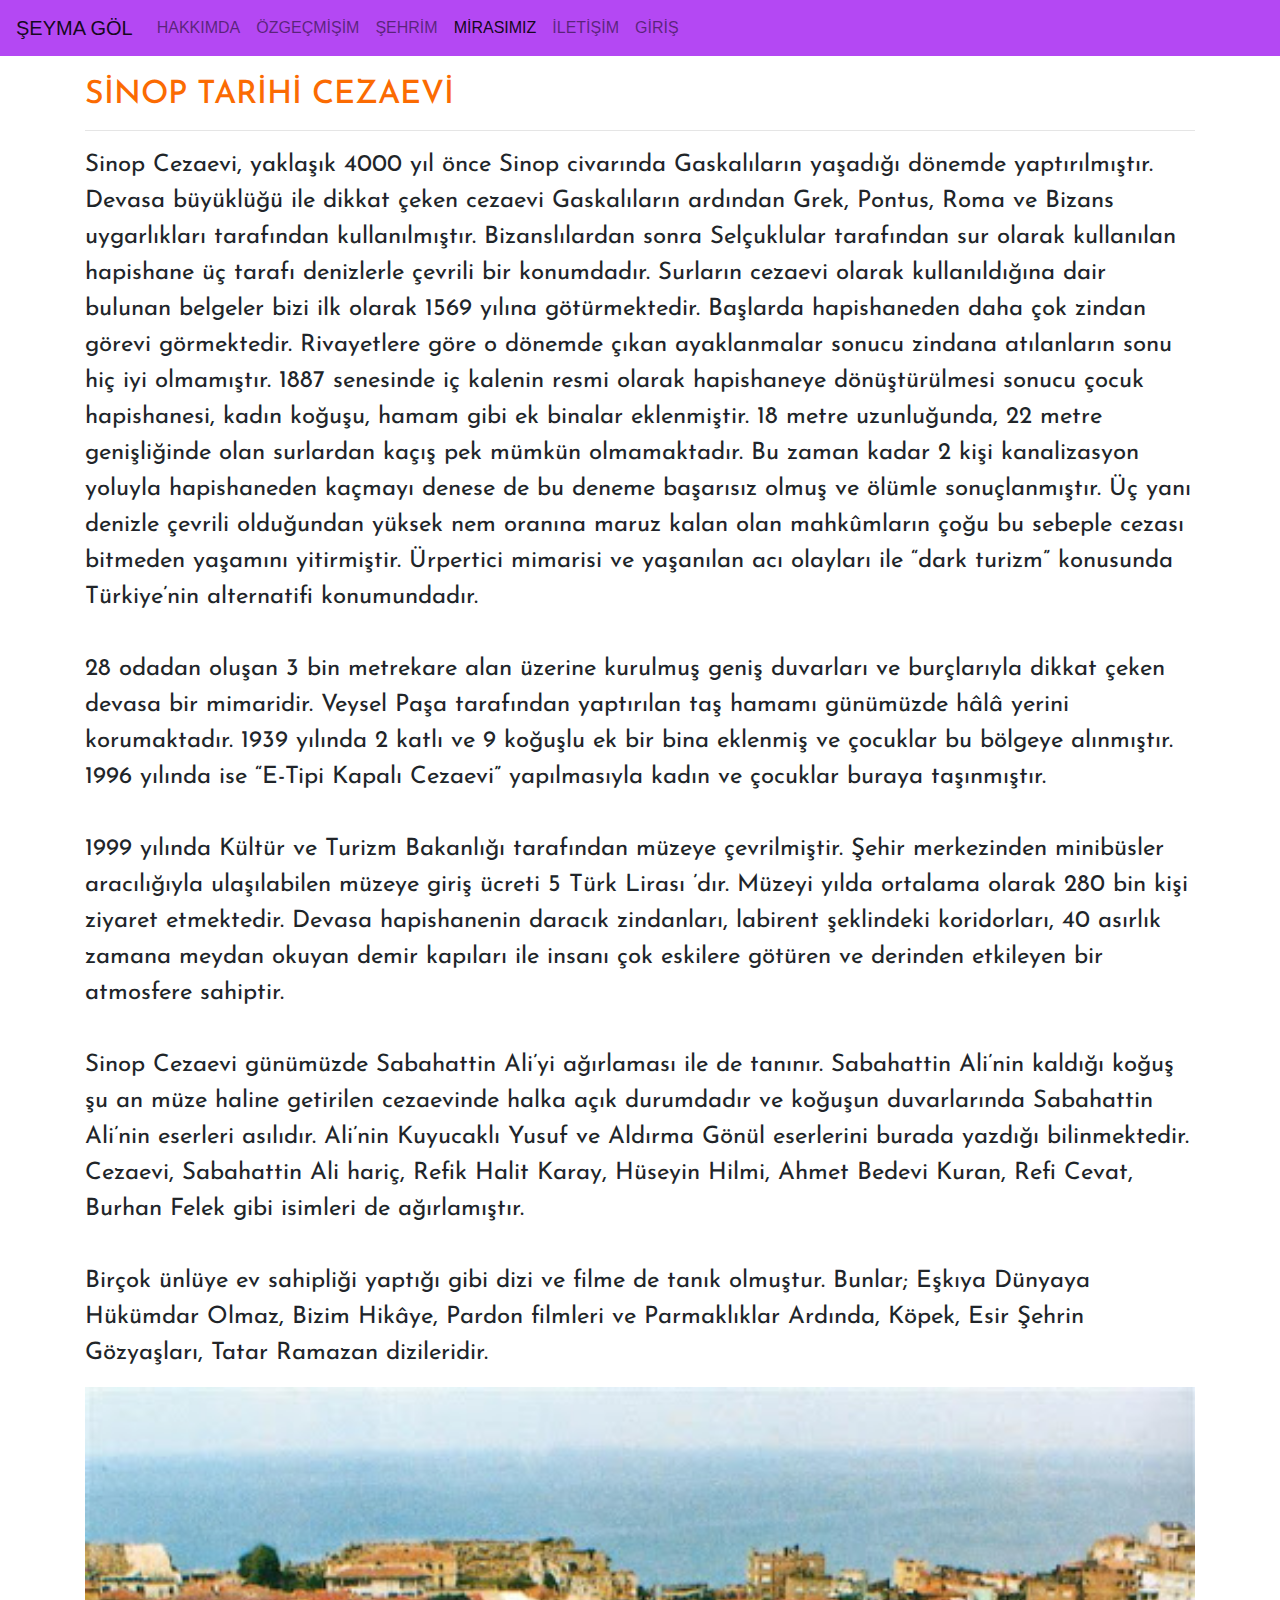
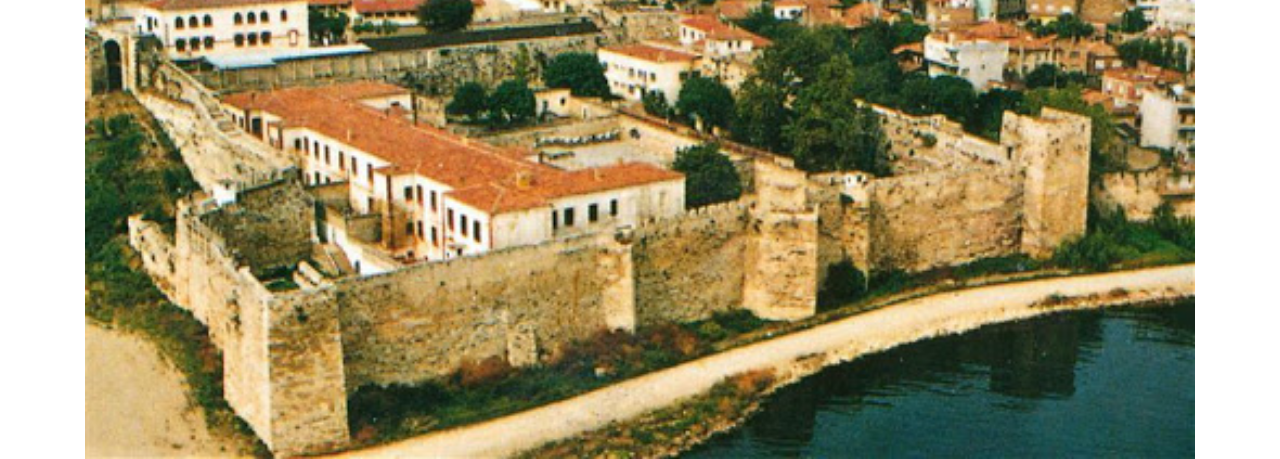
<file: new_project/src/legacy.html>
<!DOCTYPE html>
<html>
    <head>
      
        <link href="../public/css/legacyStyle.css" type="text/css" rel="stylesheet"/>
        <script src="../public/js/iletisim.js"> </script>
        <link rel="stylesheet" href="https://stackpath.bootstrapcdn.com/bootstrap/4.3.1/css/bootstrap.min.css" integrity="sha384-ggOyR0iXCbMQv3Xipma34MD+dH/1fQ784/j6cY/iJTQUOhcWr7x9JvoRxT2MZw1T" crossorigin="anonymous">
        <script src="https://ajax.googleapis.com/ajax/libs/jquery/3.4.0/jquery.min.js"></script>
        <script src="https://maxcdn.bootstrapcdn.com/bootstrap/3.4.0/js/bootstrap.min.js"></script>
        <script src="https://code.jquery.com/jquery-3.3.1.slim.min.js" integrity="sha384-q8i/X+965DzO0rT7abK41JStQIAqVgRVzpbzo5smXKp4YfRvH+8abtTE1Pi6jizo" crossorigin="anonymous"></script>
        <script src="https://cdnjs.cloudflare.com/ajax/libs/popper.js/1.14.7/umd/popper.min.js" integrity="sha384-UO2eT0CpHqdSJQ6hJty5KVphtPhzWj9WO1clHTMGa3JDZwrnQq4sF86dIHNDz0W1" crossorigin="anonymous"></script>
        <script src="https://stackpath.bootstrapcdn.com/bootstrap/4.3.1/js/bootstrap.min.js" integrity="sha384-JjSmVgyd0p3pXB1rRibZUAYoIIy6OrQ6VrjIEaFf/nJGzIxFDsf4x0xIM+B07jRM" crossorigin="anonymous"></script>
        <title>MİRASIMIZ</title>
    </head>
    <body class="cityBody">
    <script src="https://code.jquery.com/jquery-3.3.1.slim.min.js" integrity="sha384-q8i/X+965DzO0rT7abK41JStQIAqVgRVzpbzo5smXKp4YfRvH+8abtTE1Pi6jizo" crossorigin="anonymous"></script>
    <script src="https://cdnjs.cloudflare.com/ajax/libs/popper.js/1.14.7/umd/popper.min.js" integrity="sha384-UO2eT0CpHqdSJQ6hJty5KVphtPhzWj9WO1clHTMGa3JDZwrnQq4sF86dIHNDz0W1" crossorigin="anonymous"></script>
    <script src="https://stackpath.bootstrapcdn.com/bootstrap/4.3.1/js/bootstrap.min.js" integrity="sha384-JjSmVgyd0p3pXB1rRibZUAYoIIy6OrQ6VrjIEaFf/nJGzIxFDsf4x0xIM+B07jRM" crossorigin="anonymous"></script>
    <nav class="navbar navbar-expand-lg navbar-light" style="background: rgb(180, 72, 243);">
      <a class="navbar-brand" href="../src/index.html">ŞEYMA GÖL</a>
      <button class="navbar-toggler" type="button" data-toggle="collapse" data-target="#navbarSupportedContent" aria-controls="navbarSupportedContent" aria-expanded="false" aria-label="Toggle navigation">
        <span class="navbar-toggler-icon"></span>
      </button>
    
      <div class="collapse navbar-collapse" id="navbarSupportedContent">
        <ul class="navbar-nav mr-auto">
          <li class="nav-item">
            <a class="nav-link" href="../src/index.html">HAKKIMDA<span class="sr-only">(current)</span></a>
          </li>
          <li class="nav-item">
            <a class="nav-link" href="../src/cv.html">ÖZGEÇMİŞİM</a>
          </li>
          <li class="nav-item">
            <a class="nav-link" href="../src/city.html">ŞEHRİM</a>
          </li>
          
          <li class="nav-item active">
            <a class="nav-link" href="../src/legacy.html">MİRASIMIZ</a>
          </li>
          <li class="nav-item">
              <a class="nav-link" href="../src/iletisim.html">İLETİŞİM</a>
            </li>
            <li class="nav-item">
              <a class="nav-link" href="../src/login.html">GİRİŞ</a>
            </li>
        </ul>
      </div>
    </nav>


        <div class="container">

            <h2 class="mirasimiz_baslik">SİNOP TARİHİ CEZAEVİ</h2>
            <hr>
            
            <p class="yazi">
              
              Sinop Cezaevi, yaklaşık 4000 yıl önce Sinop civarında Gaskalıların yaşadığı dönemde yaptırılmıştır. Devasa büyüklüğü ile dikkat çeken cezaevi Gaskalıların ardından Grek, Pontus, Roma ve Bizans uygarlıkları tarafından kullanılmıştır. Bizanslılardan sonra Selçuklular tarafından sur olarak kullanılan hapishane üç tarafı denizlerle çevrili bir konumdadır. Surların cezaevi olarak kullanıldığına dair bulunan belgeler bizi ilk olarak 1569 yılına götürmektedir. Başlarda hapishaneden daha çok zindan görevi görmektedir. Rivayetlere göre o dönemde çıkan ayaklanmalar sonucu zindana atılanların sonu hiç iyi olmamıştır. 1887 senesinde iç kalenin resmi olarak hapishaneye dönüştürülmesi sonucu çocuk hapishanesi, kadın koğuşu, hamam gibi ek binalar eklenmiştir. 18 metre uzunluğunda, 22 metre genişliğinde olan surlardan kaçış pek mümkün olmamaktadır. Bu zaman kadar 2 kişi kanalizasyon yoluyla hapishaneden kaçmayı denese de bu deneme başarısız olmuş ve ölümle sonuçlanmıştır. Üç yanı denizle çevrili olduğundan yüksek nem oranına maruz kalan olan mahkûmların çoğu bu sebeple cezası bitmeden yaşamını yitirmiştir. Ürpertici mimarisi ve yaşanılan acı olayları ile “dark turizm” konusunda Türkiye’nin alternatifi konumundadır.   
              <br><br>
              28 odadan oluşan 3 bin metrekare alan üzerine kurulmuş geniş duvarları ve burçlarıyla dikkat çeken devasa bir mimaridir. Veysel Paşa tarafından yaptırılan taş hamamı günümüzde hâlâ yerini korumaktadır. 1939 yılında 2 katlı ve 9 koğuşlu ek bir bina eklenmiş ve çocuklar bu bölgeye alınmıştır. 1996 yılında ise “E-Tipi Kapalı Cezaevi” yapılmasıyla kadın ve çocuklar buraya taşınmıştır. 
              <br><br>
               1999 yılında Kültür ve Turizm Bakanlığı tarafından müzeye çevrilmiştir. Şehir merkezinden minibüsler aracılığıyla ulaşılabilen müzeye giriş ücreti 5 Türk Lirası ’dır. Müzeyi yılda ortalama olarak 280 bin kişi ziyaret etmektedir. Devasa hapishanenin daracık zindanları, labirent şeklindeki koridorları, 40 asırlık zamana meydan okuyan demir kapıları ile insanı çok eskilere götüren ve derinden etkileyen bir atmosfere sahiptir. 
              <br><br>
              Sinop Cezaevi günümüzde Sabahattin Ali’yi ağırlaması ile de tanınır. Sabahattin Ali’nin kaldığı koğuş şu an müze haline getirilen cezaevinde halka açık durumdadır ve koğuşun duvarlarında Sabahattin Ali’nin eserleri asılıdır. Ali’nin Kuyucaklı Yusuf ve Aldırma Gönül eserlerini burada yazdığı bilinmektedir. Cezaevi, Sabahattin Ali hariç, Refik Halit Karay, Hüseyin Hilmi, Ahmet Bedevi Kuran, Refi Cevat, Burhan Felek gibi isimleri de ağırlamıştır. 
              <br><br>
               Birçok ünlüye ev sahipliği yaptığı gibi dizi ve filme de tanık olmuştur. Bunlar; Eşkıya Dünyaya Hükümdar Olmaz, Bizim Hikâye, Pardon filmleri ve Parmaklıklar Ardında, Köpek, Esir Şehrin Gözyaşları, Tatar Ramazan dizileridir. 
            
              </p>
            <img src="../image/image11.jpg" alt="Tarihi Sinop Cezaevi" width="100%" height="100%">
           

        </div>
    </body>
</html>
</file>
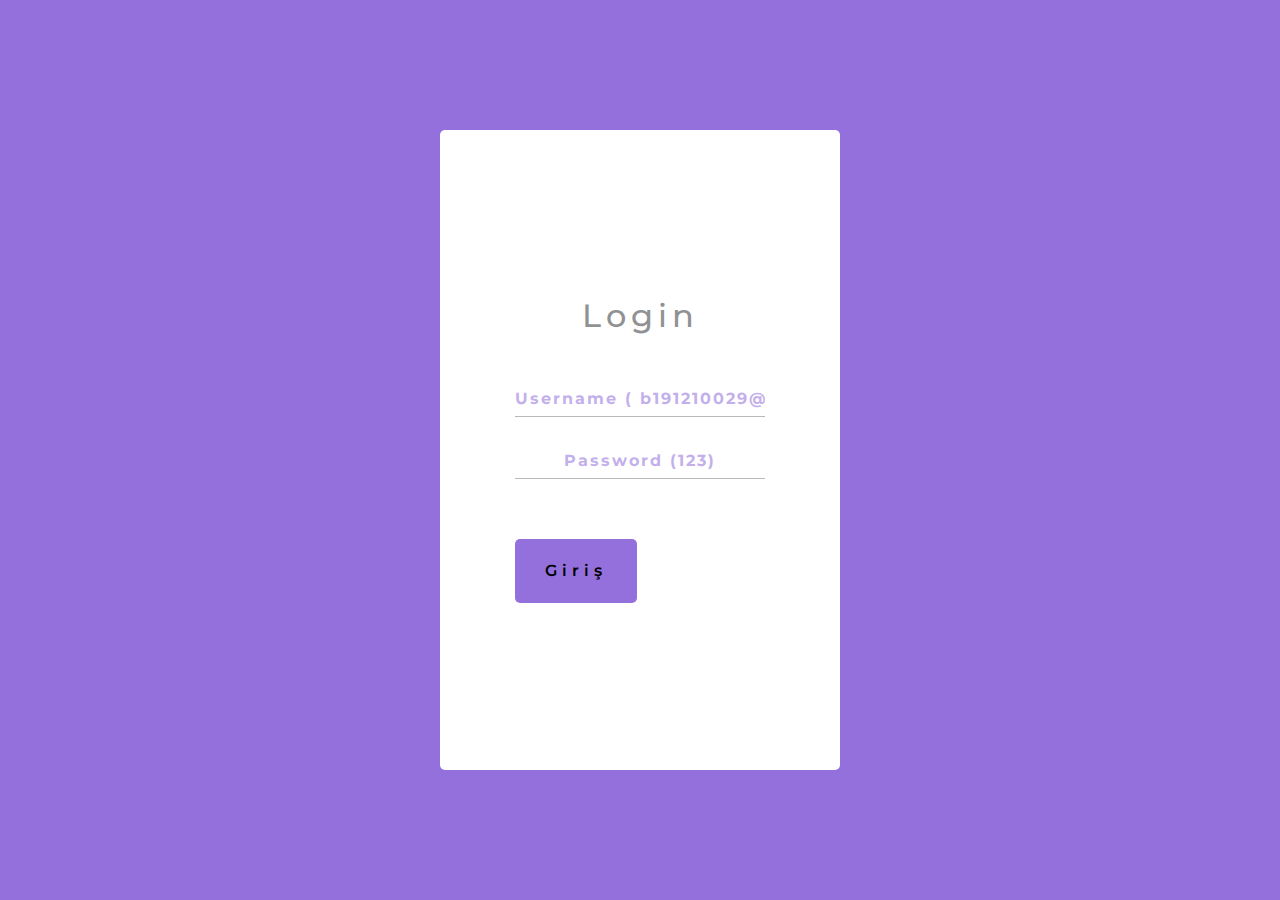
<file: new_project/src/login.html>
<!DOCTYPE html>
<html>

<head>
  <meta http-equiv="Content-type" content="text/html; charset=UTF-8" />
  <title>Login</title>
  <link rel="stylesheet" href="https://stackpath.bootstrapcdn.com/bootstrap/4.4.1/css/bootstrap.min.css"
    integrity="sha384-Vkoo8x4CGsO3+Hhxv8T/Q5PaXtkKtu6ug5TOeNV6gBiFeWPGFN9MuhOf23Q9Ifjh" crossorigin="anonymous">
  <link rel="stylesheet" href="../public/css/login.css">
  <script src="../public/js/login.js"></script>
</head>

<body>
  <div class="container">

    <h2 id="title">Login</h2>

    <div class="items">
      <form action="../src/login.php" onsubmit="return emptyCheck()" method="POST">
        <input type="email" id="username" name="username" placeholder="Username ( b191210029@ogr.sakarya.com.tr )" />
        <input type="password" id="password" name="password" placeholder="Password (123)" />
        <button id="button" type="submit" >Giriş</button>
      </form>
    </div>
  </div>
  </div>

</body>

</html>
</file>
<file: new_project/public/css/legacyStyle.css>
@import url('https://fonts.googleapis.com/css?family=Josefin+Sans&display=swap');

 
.yazi{
    font-size: 24px;
    font-family: 'Josefin Sans', sans-serif;
}
.mirasimiz_baslik
{
    font-family: 'Josefin Sans', sans-serif;
    color: #FB6B02 ;
    margin-top: 20px;
}
</file>
<file: new_project/public/css/login.css>
@import url("https://fonts.googleapis.com/css?family=Montserrat&display=swap");

* {
  box-sizing: border-box;
}

body {
    display: flex;
    flex-direction: column;
    align-items: center;
    justify-content: center;
    margin: 0;
    min-height: 100vh;
    font-family: 'Montserrat', sans-serif;
    background: rgb(2, 0, 36);
    background-color:mediumpurple ; 
    
  }
  
  .container {
    display: flex;
    flex-direction: column;
    align-items: center;
    justify-content: center;
    padding: 50px 100px;
    background-color: #fff;
    border-radius: 5px;
    width: 25em;
    height: 40em;
  }
  
  .items {
    display: flex;
    flex-direction: column;
  }
  
  .items input {
    margin-bottom: 30px;
    padding: 2px 0px;
    padding-bottom: 5px;
    width: 250px;
    background-color: transparent;
    border: none;
    outline: none;
    border-bottom: 1.5px solid;
    border-bottom-color: grey;
    font-weight: 700;
    color: #585858;
    opacity: 0.55;
  }
  
  #title {
    margin-bottom: 50px;
    letter-spacing: 5px;
    text-align: center;
    opacity: 0.5;
  }
  
  #button {
    padding: 20px 30px;
    margin-top: 30px;
    outline: none;
    border: none;
    font-size: medium;
    font-weight: 600;
    letter-spacing: 5px;
    border-radius: 5px;
    cursor: pointer;
    background-color: mediumpurple;
     
    
  }
  
  #button:active {
    transform: translateY(2px);
  }
  
  #button text {
    opacity: 0.5;
  }
  
  #sign {
    margin-top: 4em;
    text-align: center;
    letter-spacing: 5px;
    cursor: pointer;
    color: mediumpurple;
    font-weight: bolder;
    text-decoration: none;
  }
  
  #sign:active {
    transform: translateY(2px);
  }
  
  ::placeholder {
    color: mediumpurple;
    text-align: center;
    letter-spacing: 2px;
  }
</file>
